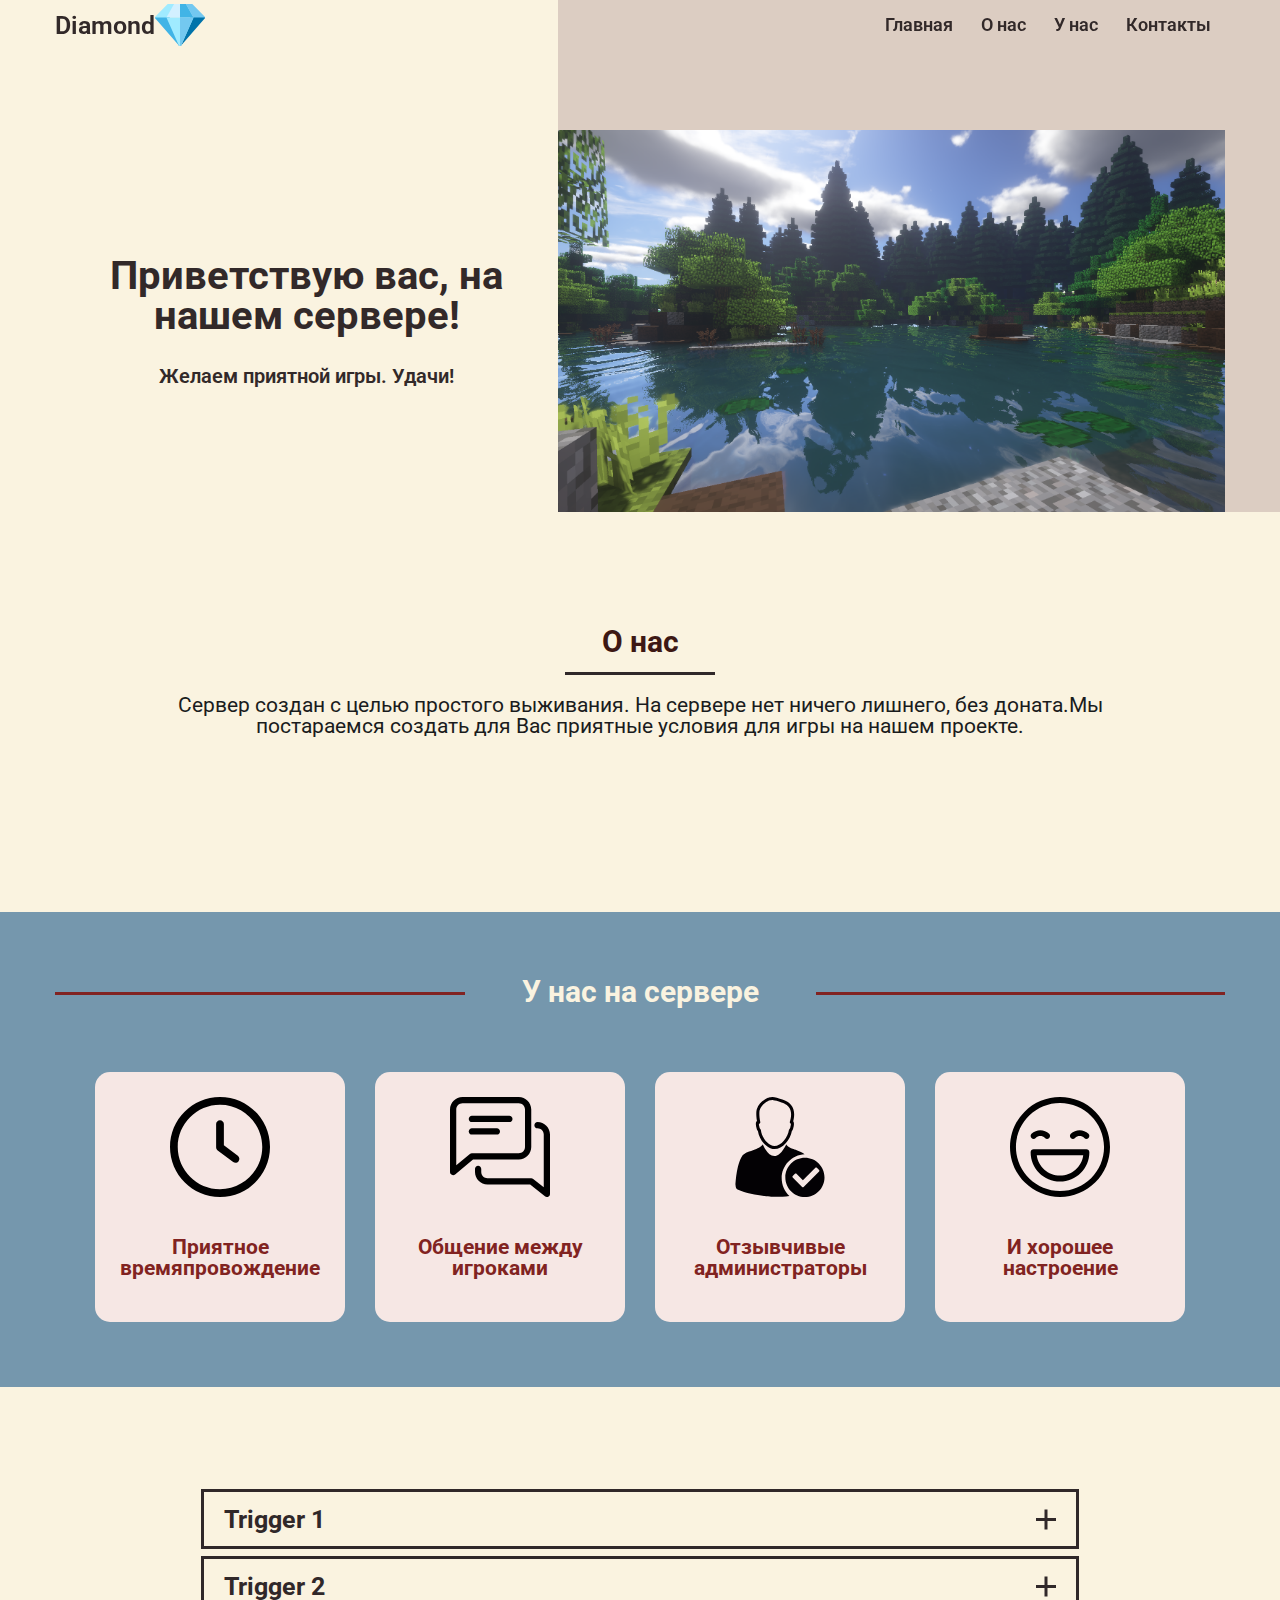
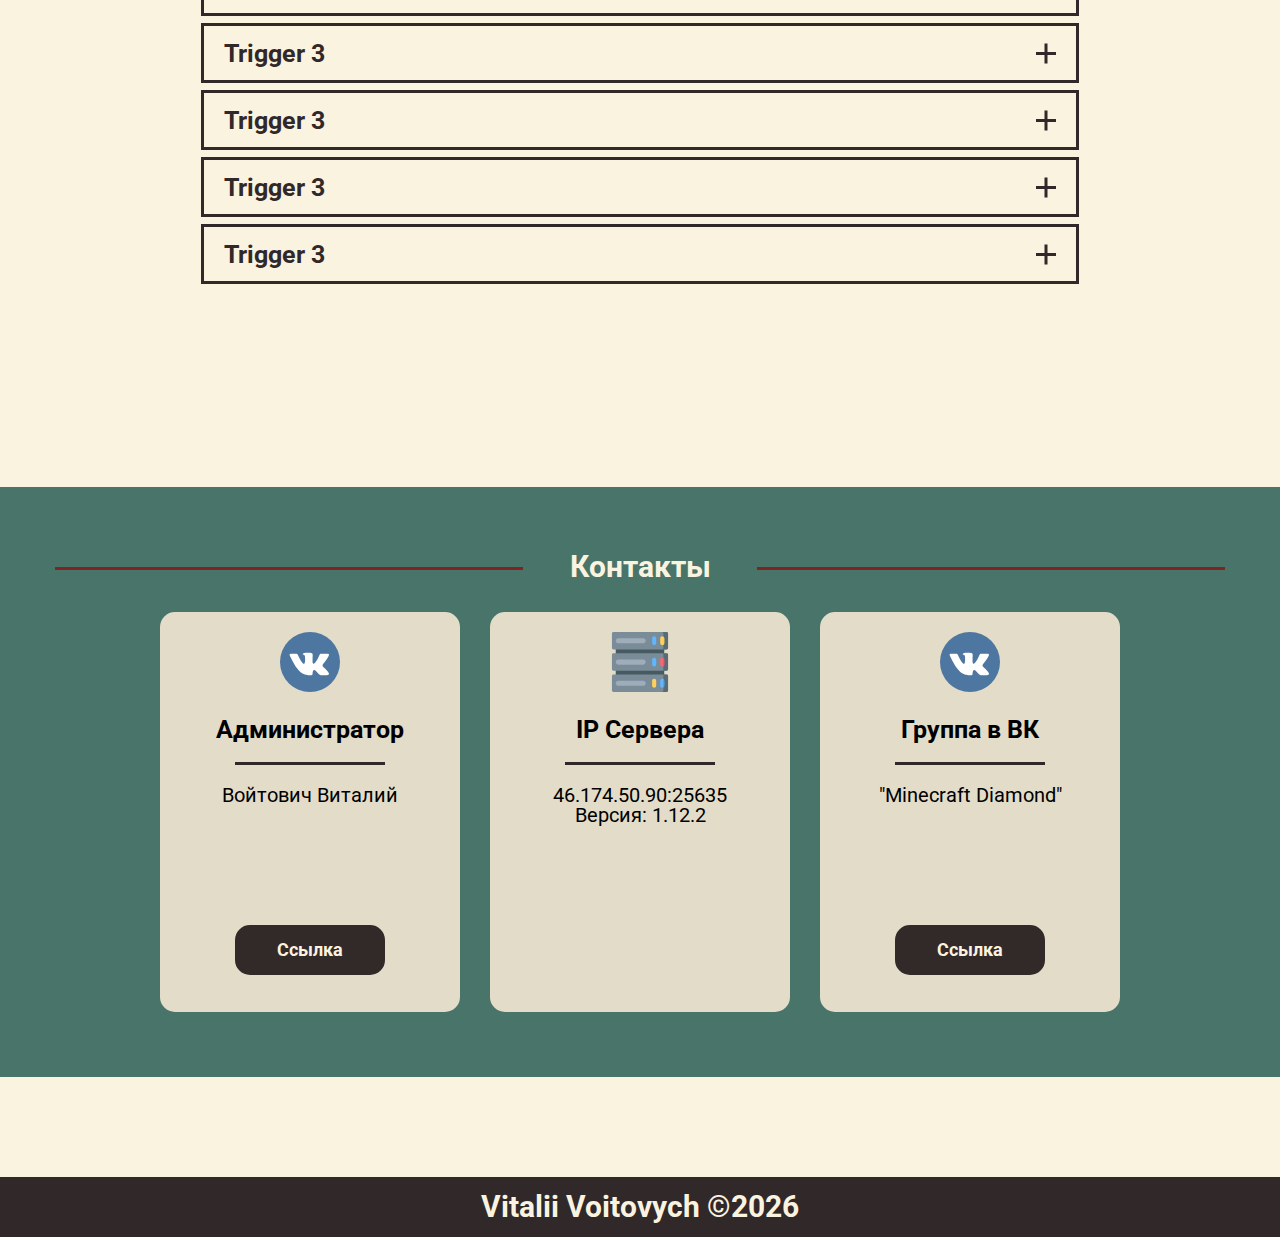
<file: Diamond/index.html>
<!DOCTYPE html>
<html lang="ru">
<head>
	<meta charset="UTF-8">
	<meta http-equiv="X-UA-Compatible" content="IE=edge">
	<meta name="viewport" content="width=device-width, initial-scale=1.0">
	<title>Diamond Minecraft</title>
	<link rel="shortcut icon" href="img/icon/favicon/diamond.ico" type="image/x-icon">
	<link rel="icon" href="img/icon/favicon/diamond-24.png" type="image/png">
	<link rel="icon" href="img/icon/favicon/diamond-64.png" type="image/png">
	<link rel="icon" href="img/icon/favicon/diamond-128.png" type="image/png">
	<link rel="stylesheet" href="css/style.css">
</head>
<body>
	<header class="header" id="home">
		<div class="container">
			<div class="header__navbar">
				<div class="header__logo">
					<span class="scroll">Diamond</span>
					<img class="header__logo-img" src="img/icon/diamond.svg" alt="">
				</div>
				<nav class="header__menu">
					<a href="##" class="header__menu-item">Главная</a>
					<a href="##" class="header__menu-item">О нас</a>
					<a href="##" class="header__menu-item">У нас</a>
					<a href="##" class="header__menu-item">Контакты</a>
				</nav>
			</div>
		</div>
	</header>
	<div class="hero">
		<div class="container">
			<div class="hero__row">
				<div class="hero__info">
					<h1 class="hero__title">Приветствую вас, на нашем сервере!</h1>
					<h2 class="hero__subtitle">Желаем приятной игры. Удачи!</h2>
				</div>
				<div class="hero__img">
					<img src="img/hero_bg.webp" alt="" class="flexible-img">
				</div>
			</div>
		</div>
	</div>
	<main>
		<div class="about-us" id="abous-us">
			<div class="container">
				<div class="about-us__col">
					<h2 class="about-us__title title">О нас</h2>
					<span class="line"></span>
					<div class="about-us__text">
						<p class="text">Сервер создан с целью простого выживания. На сервере нет ничего лишнего, без доната.Мы постараемся создать для Вас приятные условия для игры на нашем проекте.</p>
					</div>
				</div>
			</div>
		</div>
		<div class="info-block">
			<div class="container">
				<h2 class="info-block__title title">У нас на сервере</h2>
				<div class="info-block__row">
					<div class="info-block__item">
						<div class="item">
							<div class="item__img">
								<img src="img/icon/clock.svg" alt="">
							</div>
							<div class="item__title">
								<span>Приятное времяпровождение</span>
							</div>
						</div>
					</div>
					<div class="info-block__item">
						<div class="item">
							<div class="item__img">
								<img src="img/icon/chat.svg" alt="">
							</div>
							<div class="item__title">
								<span>Общение между игроками</span>
							</div>
						</div>
					</div>
					<div class="info-block__item">
						<div class="item">
							<div class="item__img">
								<img src="img/icon/admin.svg" alt="">
							</div>
							<div class="item__title">
								<span>Отзывчивые администраторы</span>
							</div>
						</div>
					</div>
					<div class="info-block__item">
						<div class="item">
							<div class="item__img">
								<img src="img/icon/happy.svg" alt="">
							</div>
							<div class="item__title">
								<span>И хорошее настроение</span>
							</div>
						</div>
					</div>
				</div>
			</div>
		</div>
		<div class="accordion">
			<div class="container">
				<div class="accordion__inner">
					<div class="accordion__item">
						<div class="accordion__trigger">
							<h2 class="accordion__title">Trigger 1</h2>
							<span class="accordion__trigger-icon"></span>
						</div>
						<div class="accordion__content">Lorem ipsum dolor sit amet consectetur, adipisicing elit. Quidem obcaecati dolore explicabo odio nobis dicta totam enim veritatis! Aspernatur nemo delectus fugit, asperiores voluptatibus perspiciatis eveniet? Laboriosam quos tempore dignissimos nulla. Eum repellendus dolore nisi rerum asperiores unde consequatur hic, saepe atque voluptatem quis tempore quas autem? Illo, quidem! Enim!</div>
					</div>
					<div class="accordion__item">
						<div class="accordion__trigger">
							<h2 class="accordion__title">Trigger 2</h2>
							<span class="accordion__trigger-icon"></span>
						</div>
						<div class="accordion__content">Content 2</div>
					</div>
					<div class="accordion__item">
						<div class="accordion__trigger">
							<h2 class="accordion__title">Trigger 3</h2>
							<span class="accordion__trigger-icon"></span>
						</div>
						<div class="accordion__content">Content 3</div>
					</div>
					<div class="accordion__item">
						<div class="accordion__trigger">
							<h2 class="accordion__title">Trigger 3</h2>
							<span class="accordion__trigger-icon"></span>
						</div>
						<div class="accordion__content">Content 3</div>
					</div>
					<div class="accordion__item">
						<div class="accordion__trigger">
							<h2 class="accordion__title">Trigger 3</h2>
							<span class="accordion__trigger-icon"></span>
						</div>
						<div class="accordion__content">Content 3</div>
					</div>
					<div class="accordion__item">
						<div class="accordion__trigger">
							<h2 class="accordion__title">Trigger 3</h2>
							<span class="accordion__trigger-icon"></span>
						</div>
						<div class="accordion__content">Content 3</div>
					</div>
				</div>
			</div>
		</div>
		<div class="contact">
			<div class="container">
				<h2 class="contact__title title">Контакты</h2>
				<div class="contact__row">
					<div class="contact__card">
						<div class="card">
							<div class="card__icon">
								<img src="img/icon/vk.svg" alt="">
							</div>
							<h2 class="card__title">Администратор</h2>
							<span class="line"></span>
							<span class="card__name">Войтович Виталий</span>
							<a class="card__btn btn" href="https://vk.com/id263066891">Ссылка</a>
						</div>
					</div>
					<div class="contact__card">
						<div class="card">
							<div class="card__icon">
								<img src="img/icon/server.svg" alt="">
							</div>
							<h2 class="card__title">IP Сервера</h2>
							<span class="line"></span>
							<span class="card__name">46.174.50.90:25635<br>Версия: 1.12.2</span>
						</div>
					</div>
					<div class="contact__card">
						<div class="card">
							<div class="card__icon">
								<img src="img/icon/vk.svg" alt="">
							</div>
							<h2 class="card__title">Группа в ВК</h2>
							<span class="line"></span>
							<span class="card__name">"Minecraft Diamond"</span>
							<a class="card__btn btn" href="https://vk.com/d1amond_mc">Ссылка</a>
						</div>
					</div>
				</div>
			</div>
		</div>
	</main>
	<footer class="footer">
		<div class="container">
			<div class="footer__row">
				<div class="footer__copyright"></div>
			</div>
		</div>
	</footer>
	<script src="js/script.js"></script>
</body>
</html>
</file>
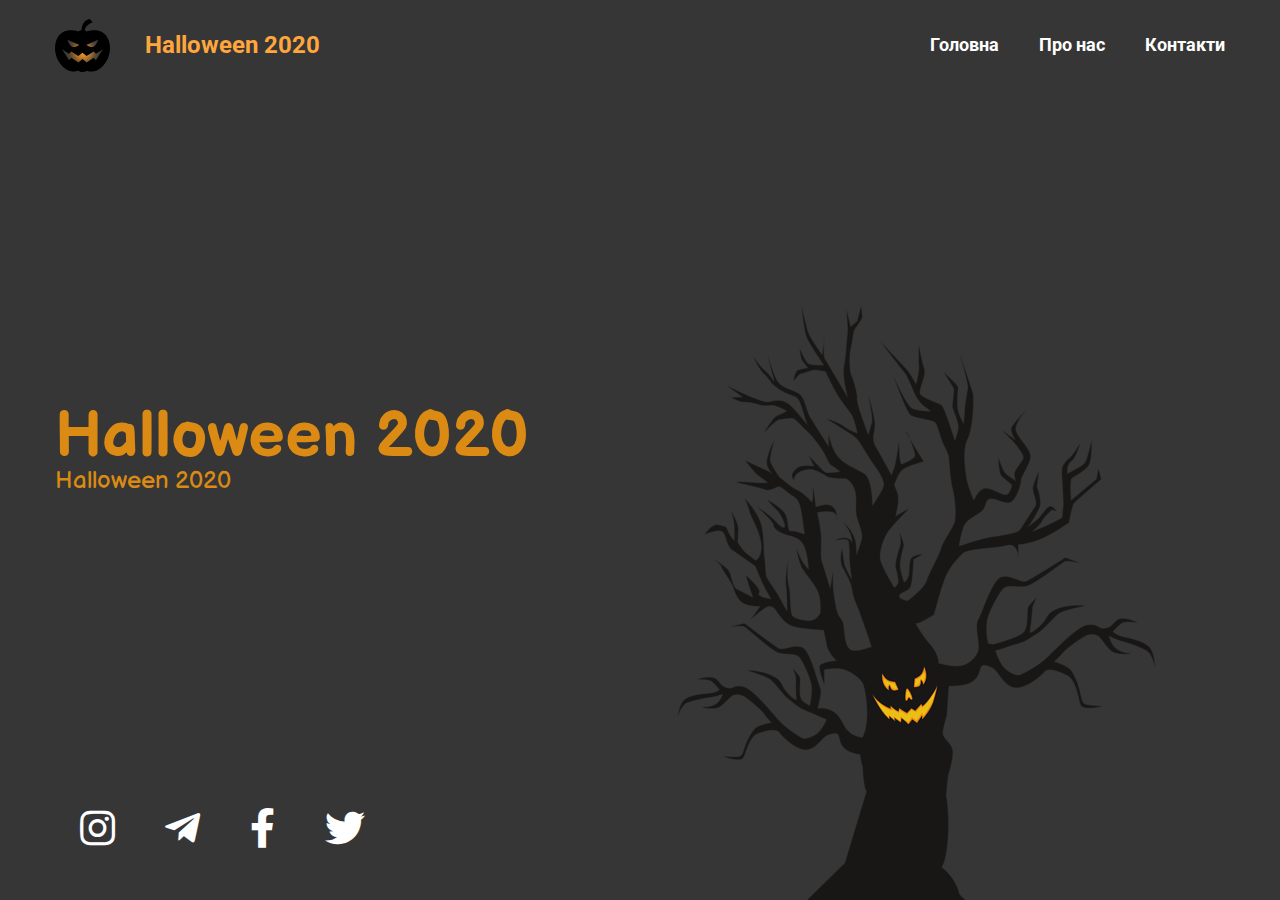
<file: Halloween/index.html>
<!DOCTYPE html>
<html lang="en">
<head>
	<meta charset="UTF-8">
	<meta name="viewport" content="width=device-width, initial-scale=1.0">
	<title>Halloween 2020</title>
	<link rel="shortcut icon" href="img/pumpkin-128x128.ico" type="image/x-icon">
	<link rel="icon" href="img/pumpkin-16x16.png" type="image/png">
	<link rel="icon" href="img/pumpkin-32x32.png" type="image/png">
	<link rel="icon" href="img/pumpkin-128x128.png" type="image/png">
	<link rel="stylesheet" href="https://cdnjs.cloudflare.com/ajax/libs/font-awesome/5.14.0/css/all.min.css">
	<link rel="stylesheet" href="css/reset.css">
	<link rel="stylesheet" href="css/style.css">
	<link rel="stylesheet" href="css/media.css">
</head>
<body>
	<header class="header">
		<div class="container">
			<div class="header__navbar">
				<div class="header__logo">
						<div class="logo">
							<div class="logo__img">
								<img src="img/pumpkin.svg" alt="">
								<div class="logo__light"></div>
							</div>
							<div class="logo__name">
								Halloween 2020
							</div>
						</div>
				</div>
				<div class="header__burger">
					<span></span>
				</div>
				<div class="header__menu deactive-menu">
					<nav class="menu">
						<a href="##" class="menu__item">Головна</a>
						<a href="##" class="menu__item">Про нас</a>
						<a href="##" class="menu__item">Контакти</a>
					</nav>
				</div>
			</div>
			<div class="header__hero">
				<div class="hero">
					<div class="hero__text">
						<div class="titles">
							<h1 class="titles__title">Halloween 2020</h1>
							<h2 class="titles__subtitle">Halloween 2020</h2>
						</div>
						<div class="hero__menu">
							<nav class="social-menu">
								<a href="##" class="social-menu__item"><i class="fab fa-instagram"></i></a>
								<a href="##" class="social-menu__item"><i class="fab fa-telegram-plane"></i></a>
								<a href="##" class="social-menu__item"><i class="fab fa-facebook-f"></i></a>
								<a href="##" class="social-menu__item"><i class="fab fa-twitter"></i></a>
							</nav>
						</div>
					</div>
				</div>
			</div>
		</div>
	</header>
	<script src="js/script.js"></script>
</body>
</html>
</file>
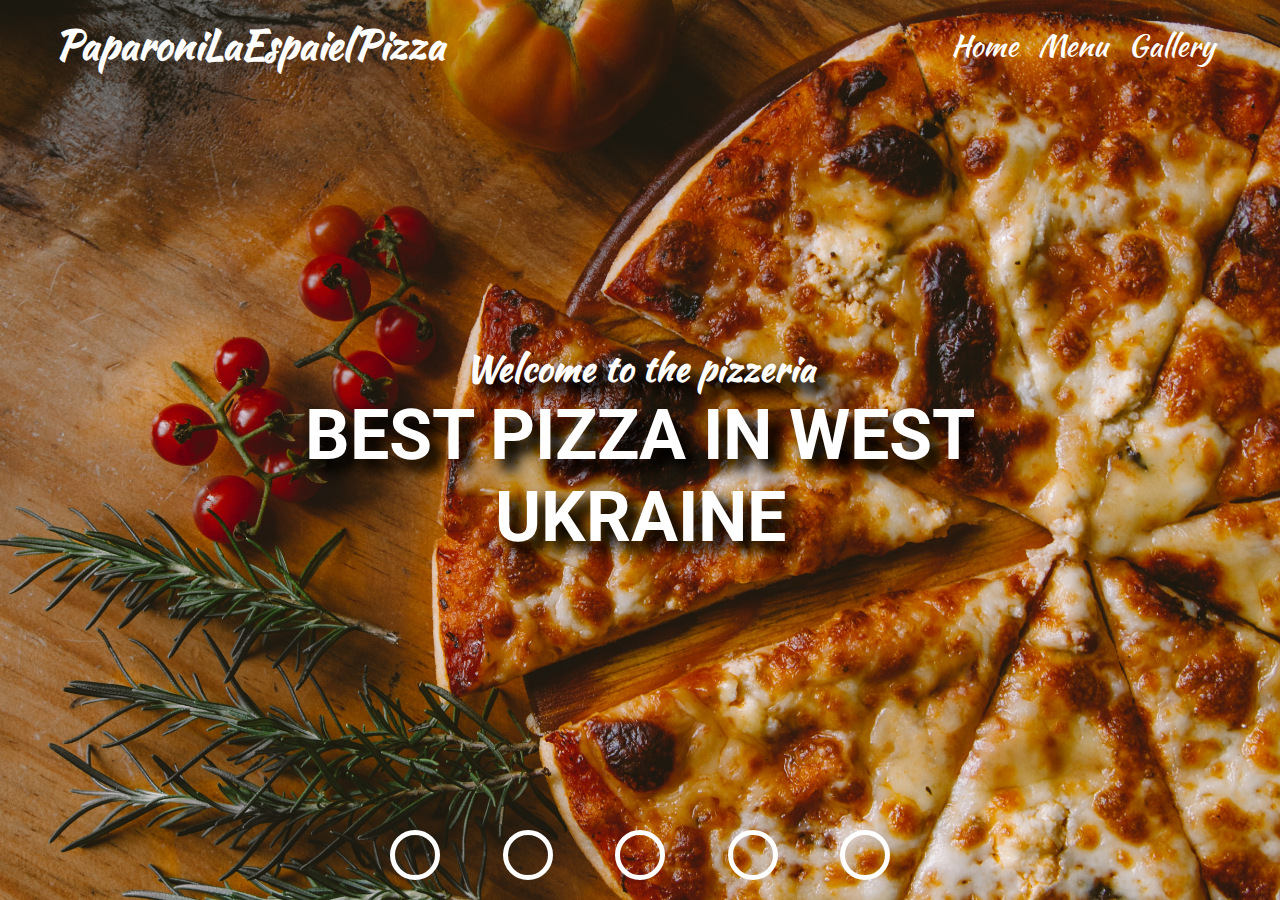
<file: pizza/index.html>
<!DOCTYPE html>
<html lang="en">
<head>
	<meta charset="UTF-8">
	<meta name="viewport" content="width=device-width, initial-scale=1.0">
	<title>PaparoniLaEspaielPizza</title>
	<link href="https://fonts.googleapis.com/css?family=Roboto:400,700&display=swap" rel="stylesheet">
	<link href="https://fonts.googleapis.com/css?family=Kaushan+Script&display=swap" rel="stylesheet">
	<link rel="stylesheet" href="https://use.fontawesome.com/releases/v5.8.2/css/all.css" integrity="sha384-oS3vJWv+0UjzBfQzYUhtDYW+Pj2yciDJxpsK1OYPAYjqT085Qq/1cq5FLXAZQ7Ay" crossorigin="anonymous">
	<link rel="stylesheet" href="css/style.css">
	<link rel="stylesheet" href="css/media.css">
</head>
<body>
	<header class="header">
		<div class="container">
			<div class="header__inner">
				<h1 class="logoname">PaparoniLaEspaielPizza</h1>
				  <a href="#" class="menu-btn"><span></span></a>
				<nav class="menu">
					<a href="#" class="link__item">Home</a>
					<a href="#" class="link__item">Menu</a>
					<a href="#" class="link__item">Gallery</a>
				</nav>
			</div>
				<div class="header__body">
					<div class="header__title">
						<h2 class="suptitle">Welcome to the pizzeria</h2>
						<h1 class="title">
							Best pizza in West Ukraine
						</h1>
					</div>
				</div>
				<div class="header__footer">
					<div class="social">
						<nav class="social__menu">
							<a href="#" class="social__item instagram"><i class="fab fa-instagram"></i></a>
							<a href="#" class="social__item twitter"><i class="fab fa-twitter"></i></a>
							<a href="#" class="social__item vk"><i class="fab fa-vk"></i></a>
							<a href="#" class="social__item telegram"><i class="fab fa-telegram-plane"></i></a>
							<a href="#" class="social__item facebook"><i class="fab fa-facebook-f"></i></a>
						</nav>
					</div>
				</div>
		</div>
	</header>
	<script src="js/jquery-3.4.1.min.js"></script>
	<script src="js/main.js"></script>
</body>
</html>
</file>
<file: Diamond/css/style.css>
@import url("https://fonts.googleapis.com/css2?family=Roboto&display=swap");
* {
  padding: 0;
  margin: 0;
  border: 0;
}

*, *:before, *:after {
  -webkit-box-sizing: border-box;
  box-sizing: border-box;
}

:focus, :active {
  outline: none;
}

a:focus, a:active {
  outline: none;
}

nav, footer, header, aside {
  display: block;
}

html, body {
  height: 100%;
  width: 100%;
  font-size: 100%;
  line-height: 1;
  font-size: 14px;
  -ms-text-size-adjust: 100%;
  -moz-text-size-adjust: 100%;
  -webkit-text-size-adjust: 100%;
}

input, button, textarea {
  font-family: inherit;
}

input::-ms-clear {
  display: none;
}

button {
  cursor: pointer;
}

button::-moz-focus-inner {
  padding: 0;
  border: 0;
}

a, a:visited {
  text-decoration: none;
}

a:hover {
  text-decoration: none;
}

ul li {
  list-style: none;
}

img {
  vertical-align: top;
}

h1, h2, h3, h4, h5, h6 {
  font-size: inherit;
  font-weight: 400;
}

.header {
  width: 100%;
  position: fixed;
  z-index: 50;
  top: 0;
  left: 0;
  -webkit-transition: all 0.2s;
  transition: all 0.2s;
}

.header__navbar {
  width: 100%;
  display: -webkit-box;
  display: -ms-flexbox;
  display: flex;
  -webkit-box-align: center;
      -ms-flex-align: center;
          align-items: center;
  -webkit-box-pack: justify;
      -ms-flex-pack: justify;
          justify-content: space-between;
}

.header__logo {
  display: -webkit-box;
  display: -ms-flexbox;
  display: flex;
  -webkit-box-align: center;
      -ms-flex-align: center;
          align-items: center;
  -webkit-box-pack: justify;
      -ms-flex-pack: justify;
          justify-content: space-between;
  background-color: #faf3e0;
}

.header__logo span {
  font-size: 25px;
  font-weight: 600;
  color: #322929;
}

.header__logo-img {
  height: 50px;
  width: 50px;
}

.header__btn {
  width: 50px;
  height: 50px;
  display: none;
  -webkit-box-orient: vertical;
  -webkit-box-direction: normal;
      -ms-flex-direction: column;
          flex-direction: column;
  -webkit-box-pack: center;
      -ms-flex-pack: center;
          justify-content: center;
  -webkit-box-align: center;
      -ms-flex-align: center;
          align-items: center;
  position: relative;
  z-index: 50;
}

.header__btn span {
  width: 50%;
  height: 3px;
  background-color: #322929;
  position: relative;
  -webkit-transition: all 0.3s;
  transition: all 0.3s;
}

.header__btn span::before, .header__btn span::after {
  position: absolute;
  content: "";
  display: block;
  width: 100%;
  height: 3px;
  background-color: #322929;
  -webkit-transition: all 0.3s;
  transition: all 0.3s;
}

.header__btn span::before {
  -webkit-transform: translateY(7px);
          transform: translateY(7px);
}

.header__btn span::after {
  -webkit-transform: translateY(-7px);
          transform: translateY(-7px);
}

.header__menu {
  display: -webkit-box;
  display: -ms-flexbox;
  display: flex;
  -webkit-box-align: center;
      -ms-flex-align: center;
          align-items: center;
}

.header__menu-item {
  color: #322929;
  margin: 0 7px;
  font-size: 18px;
  position: relative;
  padding: 7px;
  -webkit-transition: all 0.3s;
  transition: all 0.3s;
  font-weight: 600;
}

.header__menu-item::before {
  -webkit-transition: all 0.4s;
  transition: all 0.4s;
  position: absolute;
  content: "";
  bottom: -10%;
  right: 0;
  width: 0%;
  height: 2px;
}

.header__menu-item:hover::before {
  left: 0;
  width: 100%;
  background-color: #322929;
}

.hero {
  width: 100%;
  padding: 130px 0 0 0;
  min-height: 300px;
  color: #322929;
}

.hero__row {
  display: -webkit-box;
  display: -ms-flexbox;
  display: flex;
  -ms-flex-wrap: wrap;
      flex-wrap: wrap;
  -webkit-box-align: center;
      -ms-flex-align: center;
          align-items: center;
  width: 100%;
  height: auto;
}

.hero__info {
  -webkit-box-flex: 0;
      -ms-flex: 0 1 43%;
          flex: 0 1 43%;
  padding: 5px 5px 5px 5px;
}

.hero__title {
  text-align: center;
  font-weight: 700;
  font-size: 40px;
  margin: 0 0 30px 0;
}

.hero__subtitle {
  text-align: center;
  font-weight: 600;
  font-size: 20px;
  margin: 30px 0 0 0;
}

.hero__img {
  -webkit-box-flex: 0;
      -ms-flex: 0 1 57%;
          flex: 0 1 57%;
  -webkit-box-shadow: 1000px -0px #DCCDC2,  500px -0px #DCCDC2,  0px -200px #DCCDC2, 0px -100px #DCCDC2, 1000px -200px #DCCDC2, 500px -200px #DCCDC2, 100px -200px #DCCDC2;
          box-shadow: 1000px -0px #DCCDC2,  500px -0px #DCCDC2,  0px -200px #DCCDC2, 0px -100px #DCCDC2, 1000px -200px #DCCDC2, 500px -200px #DCCDC2, 100px -200px #DCCDC2;
}

.about-us {
  margin: 100px 0 100px 0;
  width: 100%;
  min-height: 200px;
}

.about-us__col {
  display: -webkit-box;
  display: -ms-flexbox;
  display: flex;
  -webkit-box-orient: vertical;
  -webkit-box-direction: normal;
      -ms-flex-direction: column;
          flex-direction: column;
  -webkit-box-align: center;
      -ms-flex-align: center;
          align-items: center;
}

.about-us__title {
  color: #3D1814;
}

.about-us__text {
  padding: 20px 100px;
}

.info-block {
  width: 100%;
  min-height: 350px;
  background-color: #7597ad;
  padding: 50px 0;
}

.info-block__title {
  color: #faf3e0;
  position: relative;
  z-index: 2;
}

.info-block__title::before, .info-block__title::after {
  position: absolute;
  z-index: 0;
  content: "";
  top: 50%;
  width: 35%;
  height: 3px;
  background-color: #812321;
}

.info-block__title::before {
  left: 0;
}

.info-block__title::after {
  right: 0;
}

.info-block__row {
  margin: 50px 0 0 0;
  display: -webkit-box;
  display: -ms-flexbox;
  display: flex;
  -ms-flex-wrap: wrap;
      flex-wrap: wrap;
  -webkit-box-pack: center;
      -ms-flex-pack: center;
          justify-content: center;
  -webkit-box-align: center;
      -ms-flex-align: center;
          align-items: center;
}

.info-block__item {
  margin: 15px;
  -webkit-box-flex: 0;
      -ms-flex: 0 1 250px;
          flex: 0 1 250px;
  min-height: 250px;
  background-color: #F6E7E4;
  -webkit-transition: all 0.3s;
  transition: all 0.3s;
  border-radius: 15px;
}

.info-block__item:hover {
  -webkit-transform: translateY(-10px);
          transform: translateY(-10px);
  -webkit-box-shadow: 0 7px 20px #000;
          box-shadow: 0 7px 20px #000;
}

.item {
  width: 100%;
  height: 100%;
  -webkit-box-orient: vertical;
  -webkit-box-direction: normal;
      -ms-flex-direction: column;
          flex-direction: column;
  text-align: center;
  -webkit-box-align: center;
      -ms-flex-align: center;
          align-items: center;
  padding: 25px;
}

.item__img {
  width: 100%;
}

.item__img img {
  width: 100px;
  height: 100px;
}

.item__title {
  width: 100%;
  margin: 40px 0 0 0;
}

.item__title span {
  font-weight: 700;
  font-size: 1.5rem;
  color: #812321;
}

.accordion {
  margin: 100px 0 100px 0;
  width: 100%;
  min-height: 500px;
}

.accordion__inner {
  display: -webkit-box;
  display: -ms-flexbox;
  display: flex;
  -webkit-box-orient: vertical;
  -webkit-box-direction: normal;
      -ms-flex-direction: column;
          flex-direction: column;
  -webkit-box-align: center;
      -ms-flex-align: center;
          align-items: center;
  -webkit-box-pack: center;
      -ms-flex-pack: center;
          justify-content: center;
  width: 100%;
}

.accordion__item {
  margin: 2px 0;
  width: 75%;
}

.accordion__trigger {
  width: 100%;
  height: 60px;
  border: 3px #302829 solid;
  display: -webkit-box;
  display: -ms-flexbox;
  display: flex;
  -webkit-box-pack: justify;
      -ms-flex-pack: justify;
          justify-content: space-between;
  -webkit-box-align: center;
      -ms-flex-align: center;
          align-items: center;
  padding: 0 20px;
  -webkit-transition: all 0.3s;
  transition: all 0.3s;
  color: #302829;
  background-color: #faf3e0;
  position: relative;
  z-index: 2;
}

.accordion__trigger:hover {
  cursor: pointer;
  background-color: #302829;
  color: #faf3e0;
}

.accordion__trigger:hover .accordion__trigger-icon::before, .accordion__trigger:hover .accordion__trigger-icon::after {
  background-color: #faf3e0;
}

.accordion__trigger-icon {
  width: 20px;
  height: 20px;
  position: relative;
  display: -webkit-box;
  display: -ms-flexbox;
  display: flex;
  -webkit-box-align: center;
      -ms-flex-align: center;
          align-items: center;
}

.accordion__trigger-icon::before {
  content: "";
  position: absolute;
  width: 100%;
  height: 3px;
  background-color: #302829;
  -webkit-transition: all 0.3s;
  transition: all 0.3s;
}

.accordion__trigger-icon::after {
  content: "";
  position: absolute;
  width: 100%;
  height: 3px;
  background-color: #302829;
  -webkit-transform: rotate(90deg);
          transform: rotate(90deg);
  -webkit-transition: all 0.3s;
  transition: all 0.3s;
}

.accordion__title {
  font-size: 25px;
  font-weight: 700;
}

.accordion__content {
  font-size: 18px;
  height: 0px;
  border: 3px #302829 solid;
  border-top: none;
  padding: 0 20px;
  -webkit-transition: .4s ease-in-out;
  transition: .4s ease-in-out;
  -webkit-transform: translateY(-3px);
          transform: translateY(-3px);
  overflow: hidden;
}

.accordion__item_active .accordion__content {
  padding: 20px;
  height: 200px;
}

.accordion__item_active .accordion__trigger-icon::after {
  opacity: 0;
  -webkit-transition: all 0.25s;
  transition: all 0.25s;
}

.contact {
  margin: 100px 0 100px 0;
  padding: 50px 0;
  width: 100%;
  min-height: 500px;
  background-color: rgba(28, 84, 76, 0.8);
}

.contact__title {
  color: #FAF3E0;
  position: relative;
  z-index: 2;
}

.contact__title::before, .contact__title::after {
  position: absolute;
  z-index: 0;
  content: "";
  top: 50%;
  width: 40%;
  height: 3px;
  background-color: #812321;
}

.contact__title::before {
  left: 0;
}

.contact__title::after {
  right: 0;
}

.contact__row {
  display: -webkit-box;
  display: -ms-flexbox;
  display: flex;
  -ms-flex-wrap: wrap;
      flex-wrap: wrap;
  -webkit-box-pack: center;
      -ms-flex-pack: center;
          justify-content: center;
  -webkit-box-align: center;
      -ms-flex-align: center;
          align-items: center;
}

.contact__card {
  margin: 15px;
  -webkit-box-flex: 0;
      -ms-flex: 0 1 300px;
          flex: 0 1 300px;
  min-height: 400px;
  background-color: #E3DCC8;
  border-radius: 15px;
  -webkit-transition: all 0.3s;
  transition: all 0.3s;
}

.contact__card:hover {
  -webkit-transform: translateY(-10px);
          transform: translateY(-10px);
  -webkit-box-shadow: 0 7px 20px #000;
          box-shadow: 0 7px 20px #000;
}

.card {
  width: 100%;
  height: 100%;
  padding: 20px 20px 20px 20px;
  display: -webkit-box;
  display: -ms-flexbox;
  display: flex;
  -webkit-box-orient: vertical;
  -webkit-box-direction: normal;
      -ms-flex-direction: column;
          flex-direction: column;
  -webkit-box-align: center;
      -ms-flex-align: center;
          align-items: center;
}

.card__icon {
  width: 100%;
  display: -webkit-box;
  display: -ms-flexbox;
  display: flex;
  -webkit-box-pack: center;
      -ms-flex-pack: center;
          justify-content: center;
  -webkit-box-align: center;
      -ms-flex-align: center;
          align-items: center;
  margin: 0 0 25px 0;
}

.card__icon img {
  width: 60px;
  height: 60px;
}

.card__title {
  margin: 0px 0px 20px 0;
  font-size: 25px;
  font-weight: 700;
  text-align: center;
}

.card__name {
  margin: 20px 0;
  font-size: 20px;
  text-align: center;
  min-height: 120px;
}

.card__btn {
  margin-top: auto;
  background-color: #322929;
  color: #FAF3E0;
  border: 3px #322929 solid;
  -webkit-transition: all 0.3s;
  transition: all 0.3s;
}

.card__btn:hover {
  color: #322929;
  background: none;
}

.footer {
  width: 100%;
  background-color: #302829;
  color: #faf3e0;
}

.footer__row {
  min-height: 60px;
  display: -webkit-box;
  display: -ms-flexbox;
  display: flex;
  -webkit-box-pack: center;
      -ms-flex-pack: center;
          justify-content: center;
  -webkit-box-align: center;
      -ms-flex-align: center;
          align-items: center;
}

.active-btn .header__btn-line {
  -webkit-transition: all 0.3s;
  transition: all 0.3s;
  background: none;
}

.active-btn .header__btn-line::before {
  -webkit-transform: translateY(0) rotate(45deg);
          transform: translateY(0) rotate(45deg);
}

.active-btn .header__btn-line::after {
  -webkit-transform: translateY(0) rotate(-45deg);
          transform: translateY(0) rotate(-45deg);
}

@media only screen and (max-width: 992px) {
  .about-us__text {
    padding: 20px 75px;
  }
  .info-block__title::before, .info-block__title::after {
    width: 30%;
  }
  .contact__title::before, .contact__title::after {
    width: 35%;
  }
}

@media only screen and (max-width: 767px) {
  .deactive-menu {
    top: -170px;
  }
  .active-menu {
    top: 50px;
  }
  .header {
    background: #faf3e0;
    -webkit-box-shadow: 0 0 12px #000;
            box-shadow: 0 0 12px #000;
    z-index: 50;
  }
  .header__btn {
    display: -webkit-box;
    display: -ms-flexbox;
    display: flex;
  }
  .header__navbar {
    position: relative;
  }
  .header__navbar::before {
    position: absolute;
    content: "";
    width: 100%;
    height: 100%;
    background: #faf3e0;
  }
  .header__logo {
    position: relative;
    z-index: 50;
  }
  .header__menu {
    position: absolute;
    width: 100%;
    height: 270%;
    z-index: -25;
    left: 0;
    -webkit-box-orient: vertical;
    -webkit-box-direction: normal;
        -ms-flex-direction: column;
            flex-direction: column;
    background: #faf3e0;
    -webkit-box-shadow: 0 0 12px #000;
            box-shadow: 0 0 12px #000;
    -webkit-transition: all 0.3s ease;
    transition: all 0.3s ease;
  }
  .header__logo {
    background: none;
  }
  .hero__title {
    font-size: 35px;
    color: #faf3e0;
    text-shadow: 3px 7px 15px #000;
  }
  .hero__subtitle {
    color: #faf3e0;
  }
  .hero__info {
    margin: -55% 0 0 0;
    -webkit-box-ordinal-group: 3;
        -ms-flex-order: 2;
            order: 2;
    -webkit-box-flex: 0;
        -ms-flex: 0 1 100%;
            flex: 0 1 100%;
  }
  .hero__img {
    -webkit-box-ordinal-group: 2;
        -ms-flex-order: 1;
            order: 1;
    -webkit-box-flex: 0;
        -ms-flex: 0 1 100%;
            flex: 0 1 100%;
  }
  .about-us__text {
    padding: 20px 60px;
  }
  .info-block__title::before, .info-block__title::after {
    width: 25%;
  }
  .contact__title::before, .contact__title::after {
    width: 30%;
  }
}

@media only screen and (max-width: 567px) {
  .about-us__text {
    padding: 20px 40px;
  }
  .info-block__title::before, .info-block__title::after {
    width: 20%;
  }
  .contact__title::before, .contact__title::after {
    width: 25%;
  }
}

@media only screen and (max-width: 450px) {
  .about-us__text {
    padding: 20px;
  }
  .info-block__title::before, .info-block__title::after {
    width: 10%;
  }
  .contact__title::before, .contact__title::after {
    width: 20%;
  }
}

body {
  background-color: #faf3e0;
  font-family: 'Roboto', sans-serif;
}

.header_shadow {
  -webkit-transition: all 0.2s linear;
  transition: all 0.2s linear;
  background: #faf3e0;
  -webkit-box-shadow: 0 0 12px #000;
          box-shadow: 0 0 12px #000;
}

.flexible-img {
  width: 100%;
  height: auto;
}

.container {
  width: 100%;
  max-width: 1170px;
  margin: 0 auto;
}

.title {
  font-size: 30px;
  font-weight: 700;
  margin: 15px 0 15px 0;
  text-align: center;
}

.text {
  font-size: 21px;
  color: #1a1c1d;
  text-align: center;
}

.btn {
  font-weight: 700;
  font-size: 18px;
  height: 50px;
  width: 150px;
  border-radius: 15px;
  display: -webkit-box;
  display: -ms-flexbox;
  display: flex;
  -webkit-box-align: center;
      -ms-flex-align: center;
          align-items: center;
  -webkit-box-pack: center;
      -ms-flex-pack: center;
          justify-content: center;
}

.line {
  width: 150px;
  height: 3px;
  background-color: #302829;
}

::-webkit-scrollbar {
  width: 10px;
  height: 8px;
  background-color: #435560;
}

::-webkit-scrollbar-thumb {
  background-color: #6e7c7c;
  border-radius: 10px;
}
/*# sourceMappingURL=style.css.map */
</file>
<file: Halloween/css/style.css>
@import url("https://fonts.googleapis.com/css2?family=Roboto:wght@400;700&display=swap");
@import url("https://fonts.googleapis.com/css2?family=Balsamiq+Sans:wght@700&display=swap");
.header {
  font-weight: bold;
  height: 100vh;
}

.header__navbar {
  width: 100%;
  display: -webkit-box;
  display: -ms-flexbox;
  display: flex;
  -webkit-box-align: center;
      -ms-flex-align: center;
          align-items: center;
  height: 10vh;
}

.header__logo {
  border: none;
}

.header__burger {
  display: none;
  margin-left: auto;
  margin-right: 10px;
  width: 25px;
  height: 20px;
  -webkit-box-align: center;
      -ms-flex-align: center;
          align-items: center;
  position: relative;
  background: #363636;
  -webkit-transition: all 0.3s;
  transition: all 0.3s;
}

.header__burger span {
  display: block;
  width: 100%;
  height: 3px;
  background: #FFFFFF;
  border-radius: 25px;
  -webkit-transition: all 0.3s;
  transition: all 0.3s;
}

.header__burger span::before, .header__burger span::after {
  content: "";
  position: absolute;
  width: 100%;
  height: 3px;
  background: #FFFFFF;
  border-radius: 25px;
  -webkit-transition: all 0.3s;
  transition: all 0.3s;
}

.header__burger span::before {
  top: 5%;
}

.header__burger span::after {
  bottom: 0;
}

.header__menu {
  margin-left: auto;
}

.logo {
  display: -webkit-box;
  display: -ms-flexbox;
  display: flex;
  -webkit-box-align: center;
      -ms-flex-align: center;
          align-items: center;
}

.logo__img {
  width: 55px;
  height: 55px;
  position: relative;
}

.logo__light {
  -webkit-animation-name: anim;
          animation-name: anim;
  -webkit-animation-duration: 0.5s;
          animation-duration: 0.5s;
  -webkit-animation-timing-function: linear;
          animation-timing-function: linear;
  -webkit-animation-iteration-count: infinite;
          animation-iteration-count: infinite;
  -webkit-animation-direction: alternate;
          animation-direction: alternate;
  position: absolute;
  width: 20px;
  height: 20px;
  background: -webkit-gradient(linear, right top, left top, from(#FFA841), to(#FF8D07));
  background: linear-gradient(270deg, #FFA841 0%, #FF8D07 100%);
  z-index: -1;
  top: 45%;
  left: 33%;
  border-radius: 50%;
  -webkit-filter: blur(5px);
          filter: blur(5px);
  -webkit-transition: all 0.5s;
  transition: all 0.5s;
}

.logo__name {
  margin-left: 35px;
  font-size: 24px;
  color: #FFA63D;
}

.menu {
  display: -webkit-box;
  display: -ms-flexbox;
  display: flex;
  -webkit-box-align: center;
      -ms-flex-align: center;
          align-items: center;
}

.menu__item {
  font-size: 18px;
  color: #FFFFFF;
  margin: 0 20px 0 20px;
  position: relative;
  -webkit-transition: all 0.3s;
  transition: all 0.3s;
}

.menu__item:last-child {
  margin-right: 0;
}

.menu__item::before {
  position: absolute;
  content: "";
  background: #FFA841;
  top: 150%;
  right: 0%;
  width: 0%;
  height: 3px;
  border-radius: 15px;
  -webkit-transition: all 0.3s;
  transition: all 0.3s;
}

.menu__item:hover {
  color: #FFA841;
}

.menu__item:hover::before {
  width: 100%;
  left: 0;
}

.hero {
  width: 100%;
  display: -webkit-box;
  display: -ms-flexbox;
  display: flex;
  -webkit-box-pack: justify;
      -ms-flex-pack: justify;
          justify-content: space-between;
  height: 90vh;
}

.hero__text {
  font-family: 'Balsamiq Sans', cursive;
  display: -webkit-box;
  display: -ms-flexbox;
  display: flex;
  -webkit-box-orient: vertical;
  -webkit-box-direction: normal;
      -ms-flex-direction: column;
          flex-direction: column;
  -webkit-box-pack: center;
      -ms-flex-pack: center;
          justify-content: center;
}

.hero__menu {
  -webkit-box-pack: end;
      -ms-flex-pack: end;
          justify-content: flex-end;
  margin: 0 0 52px 0;
}

.hero__img {
  display: -webkit-box;
  display: -ms-flexbox;
  display: flex;
}

.hero__img img {
  -webkit-box-flex: 1;
      -ms-flex: 1 1 auto;
          flex: 1 1 auto;
}

.titles {
  display: -webkit-box;
  display: -ms-flexbox;
  display: flex;
  -webkit-box-orient: vertical;
  -webkit-box-direction: normal;
      -ms-flex-direction: column;
          flex-direction: column;
  -webkit-box-pack: center;
      -ms-flex-pack: center;
          justify-content: center;
  -webkit-box-flex: 1;
      -ms-flex: 1 1 auto;
          flex: 1 1 auto;
  color: #DB8A13;
}

.titles__title {
  font-size: 64px;
  font-weight: bold;
}

.titles__subtitle {
  font-size: 24px;
}

.social-menu {
  display: -webkit-box;
  display: -ms-flexbox;
  display: flex;
}

.social-menu__item {
  margin: 0 25px;
  display: -webkit-box;
  display: -ms-flexbox;
  display: flex;
  color: #ffffff;
  font-size: 40px;
  -webkit-box-pack: center;
      -ms-flex-pack: center;
          justify-content: center;
  -webkit-box-align: center;
      -ms-flex-align: center;
          align-items: center;
}

.social-menu__item:hover {
  -webkit-transition: all 0.3s;
  transition: all 0.3s;
  color: #FFA841;
}

body {
  background-color: #363636;
  font-family: 'Roboto', sans-serif;
}

.container {
  max-width: 1170px;
  width: 100%;
  margin: 0 auto;
}

.flexible-img {
  width: 100%;
  height: auto;
}

.header {
  background: url("../img/tree.png") 85% 100% no-repeat;
}

.header__hero {
  height: 90vh;
}

@-webkit-keyframes anim {
  0% {
    -webkit-filter: blur(5px);
            filter: blur(5px);
  }
  100% {
    -webkit-filter: blur(8px);
            filter: blur(8px);
  }
  200% {
    -webkit-filter: blur(5px);
            filter: blur(5px);
  }
}

@keyframes anim {
  0% {
    -webkit-filter: blur(5px);
            filter: blur(5px);
  }
  100% {
    -webkit-filter: blur(8px);
            filter: blur(8px);
  }
  200% {
    -webkit-filter: blur(5px);
            filter: blur(5px);
  }
}
/*# sourceMappingURL=style.css.map */
</file>
<file: Halloween/css/media.css>
@media only screen and (max-width: 1170px) {
  .container {
    max-width: 992px;
  }
  .header {
    background-position: 100% 100%;
  }
}

@media only screen and (max-width: 992px) {
  .header {
    background-position: 110% 100%;
  }
}

@media only screen and (max-width: 768px) {
  .active-btn span {
    width: 0;
  }
  .active-btn span::before {
    top: 9px;
    -webkit-transform: rotate(45deg);
            transform: rotate(45deg);
  }
  .active-btn span::after {
    bottom: 8px;
    -webkit-transform: rotate(-45deg);
            transform: rotate(-45deg);
  }
  .active-menu {
    margin-top: 80px;
  }
  .deactive-menu {
    margin-top: -300px;
  }
  .header {
    background-position: 120% 100%;
  }
  .header__burger {
    display: -webkit-box;
    display: -ms-flexbox;
    display: flex;
  }
  .header__menu {
    z-index: 0;
    -webkit-transition: all 0.3s;
    transition: all 0.3s;
    text-align: right;
    position: absolute;
    right: 0;
  }
  .menu {
    -webkit-box-orient: vertical;
    -webkit-box-direction: normal;
        -ms-flex-direction: column;
            flex-direction: column;
  }
  .menu__item {
    margin: 15px 0;
  }
  .titles__title {
    font-size: 48px;
  }
}

@media only screen and (max-width: 480px) {
  .header {
    background-position: 0% 100%;
  }
  .logo__name {
    margin-left: 25px;
    font-size: 18px;
  }
  .titles__title {
    font-size: 36px;
  }
  .titles__subtitle {
    font-size: 20px;
  }
  .social-menu__item {
    font-size: 30px;
  }
}
/*# sourceMappingURL=media.css.map */
</file>
<file: pizza/css/style.css>
*{
	box-sizing: border-box;
}
body{
	font-family: 'Roboto', sans-serif;
	margin: 0;
	padding: 0;
}
.container{
	width: 100%;
	max-width: 1170px;
	margin: 0 auto;
}
h1,h2,h3,h4,h5,h6{
	margin: 0;
}
.header{
	background: url(../img/ivan-torres-MQUqbmszGGM-unsplash.jpg) center no-repeat;
	background-size: cover;
	margin: 0;
	padding: 0;
	width: 100%;
	height: 100vh;
}
/* Header__inner
===================*/
.header__inner{
	font-family: 'Kaushan Script', cursive;
	display: flex;
	width: 100%;
	height: 10vh;
	align-items: center;
}
.logoname{
	font-size: 40px;
	color: #fff;
}
.menu-btn {
  display: none;
  width: 40px;
  height: 40px;
  border-radius: 50%;
  position: relative;
  margin-left: auto;
}
.menu-btn span,
.menu-btn span::before,
.menu-btn span::after {
  position: absolute;
  top: 50%; margin-top: -1px;
  left: 50%; margin-left: -10px;
  width: 20px;
  height: 3px;
  border-radius: 50px;	
  background-color: #fff;
}
.menu-btn span::before,
.menu-btn span::after {
  content: '';
  display: block;
  transition: 0.2s;
}
.menu-btn span::before {
  transform: translateY(-5px);
}
.menu-btn span::after {
  transform: translateY(5px);
}

.menu-btn_active span:before {
  transform: rotate(-35deg);
  width: 10px;
  transform-origin: left bottom;
}
.menu-btn_active span:after {
  transform: rotate(35deg);
  width: 10px;
  transform-origin: left top;
}
.menu{
	display: flex;
	margin-left: auto;
	transition: all 1s;
}
.link__item{
	margin: 0 10px;
	font-size: 30px;
	color: #fff;
	text-decoration: none;
}
.link__item:first-child{
	margin-left:0;
}
.link__item:hover{
	color: #fce17e;
	transition: color 0.3s linear;
}
/* Header__body
===================*/
.header__body{
	width: 100%;
	max-width: 850px;
	height: 80vh;
	margin: 0 auto;
	display: flex;
	justify-content: center;
	align-items: center;
}
.header__title{
	text-align: center;
}
.suptitle{
	display: block;
	color: #fff;
	font-size: 36px;
	font-family: 'Kaushan Script', cursive;	
	text-shadow: 10px 10px 14px rgba(0,0,0,0.9),10px 10px 14px rgba(0,0,0,0.9);
}
.title{
	color: #fff;
	text-transform: uppercase;
	font-size: 70px;
	font-weight: 700;
	text-shadow: 10px 10px 14px rgba(0,0,0,0.9),10px 10px 14px rgba(0,0,0,0.9);
}
/* Header__footer
=====================*/

.header__footer{
	width: 100%;
	height: 10vh;
	margin: 0 auto;
	display: flex;
	align-items: center;
}
.social{
	width: 100%;
	max-width: 500px;
	height: 10vh;
	margin: 0 auto;
}
.social__menu{
	display: flex;
	height: 10vh;
	align-items: center;
	justify-content: space-between;
}
.fab{
	display: flex;
}
.social__item{
	display: flex;
	justify-content: center;
	align-items: center;
	color: #fff;
	font-size: 20px;
	border: 5px #fff solid;
	border-radius: 50%;
	width: 50px;
	height: 50px;
	text-decoration: none;
}
.instagram:hover{
	border-color: #fdf497;
	color: #fdf497;
	transition: all 0.3s;
	box-shadow: 0 0 35px #fdf497;
}
.twitter:hover{
	border-color: #00ACED;
	color: #00ACED;
	box-shadow: 0 0 35px #00ACED;
	transition: all 0.3s;
}
.vk:hover{
	border-color: #4D75A3;
	color: #4D75A3;
	box-shadow: 0 0 35px #4D75A3;
	transition: all 0.3s;
}
.telegram:hover{
	border-color: #2BA2DF;
	color: #2BA2DF;
	box-shadow: 0 0 35px #2BA2DF;
	transition: all 0.3s;
}
.facebook:hover{
	border-color: #3B5998;
	color: #3B5998;
	box-shadow: 0 0 35px #3B5998;
	transition: all 0.3s;
}
</file>
<file: pizza/css/media.css>
@media only screen and (max-width: 768px) {
	body{
		overflow-x: hidden;
	}
	.menu{
		position: absolute;
		flex-direction: column;
		margin-top: 10vh;
		margin-left: -50%;
	}
	.active{
		margin-left: 0%;
	}
	.link__item{
		margin: 0;
		font-size: 20px;
	}
	.logoname{
		font-size: 30px;
	}
	.suptitle{
		font-size: 26px;
	}
	.title{
		font-size: 50px;
	}
	.menu-btn{
		display: block;
	}
}
@media only screen and (max-width: 480px) {
	.logoname{
		font-size: 23px;
	}
	.suptitle{
		font-size: 20px;
	}
	.title{
		font-size: 40px;
	}
}
</file>
